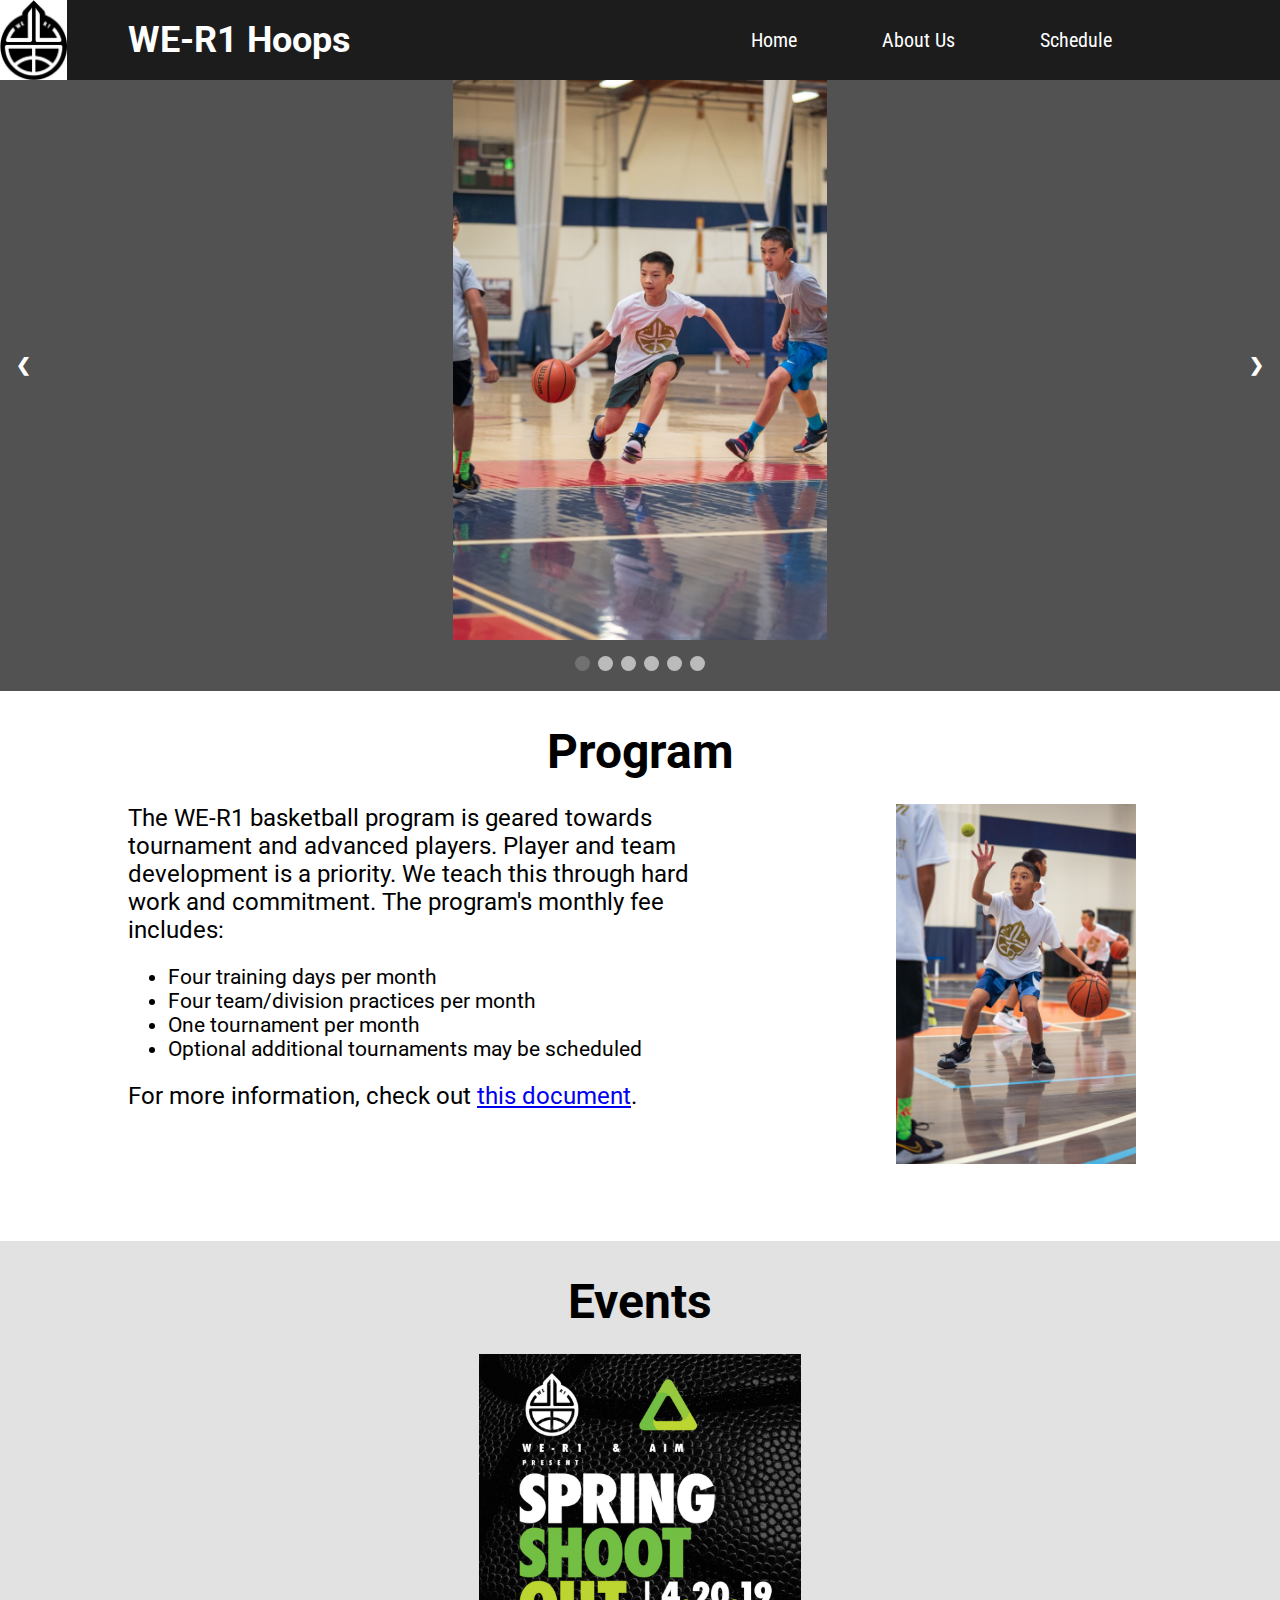
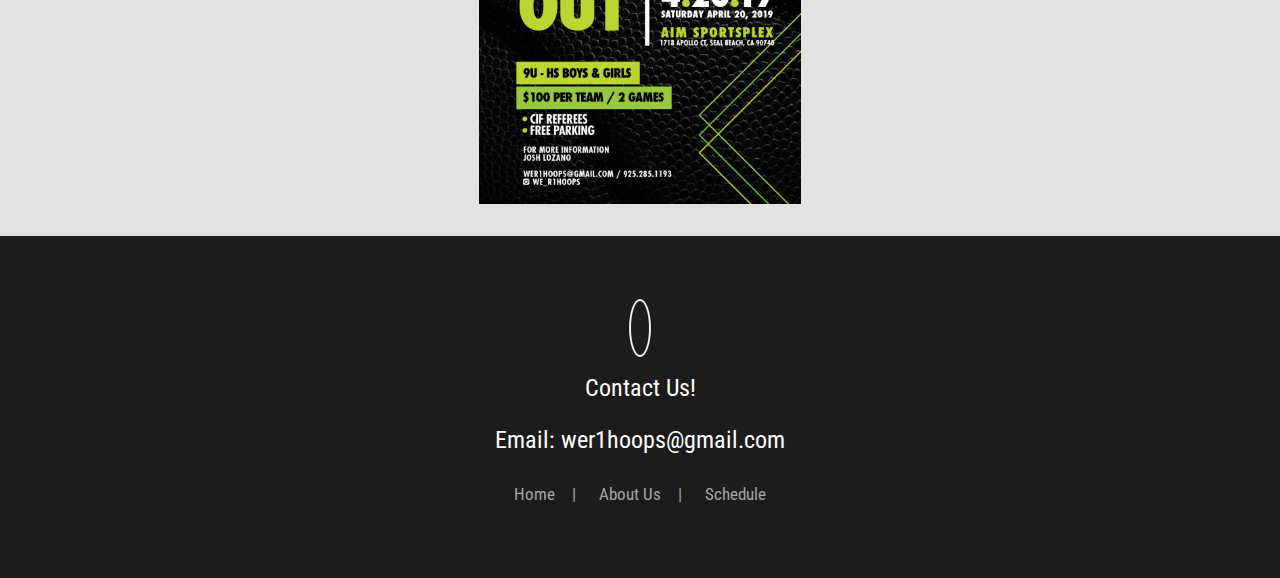
<file: index.html>
<!DOCTYPE HTML>
<html>
<head>
	<title>WeR1 Hoops</title>
	<link rel="stylesheet" href="main.css" />
	<link href="https://fonts.googleapis.com/css?family=Overpass|Roboto|Roboto+Condensed" rel="stylesheet">
	<link rel="stylesheet" href="https://use.fontawesome.com/releases/v5.7.2/css/all.css" integrity="sha384-fnmOCqbTlWIlj8LyTjo7mOUStjsKC4pOpQbqyi7RrhN7udi9RwhKkMHpvLbHG9Sr" crossorigin="anonymous">
</head>
<body>
	<header id="header">
		<a id="logo-pic" href="index.html"><img src="images/WE-R1.jpg" /></a>
		<div class="inner">
			<a href="index.html" class="logo">WE-R1 Hoops</a>
			<nav id="nav">
				<a href="index.html">Home</a>
				<a href="about.html">About Us</a>
				<a href="schedule.html">Schedule</a>
			</nav>
		</div>
	</header>
	<div id="slideshow">
		<img class="mySlides fade" src="images/slide1.JPG" />
		<img class="mySlides fade" src="images/slide2.JPG" />
		<img class="mySlides fade" src="images/slide3.jpg" />
		<img class="mySlides fade" src="images/slide4.JPG" />
		<img class="mySlides fade" src="images/shootout.PNG" />
		<img class="mySlides fade" src="images/schedule.PNG" />
		
		<a class="prev" onclick="plusSlides(-1)">&#10094;</a>
		<a class="next" onclick="plusSlides(1)">&#10095;</a>
	</div>
	<div id="slides" style="text-align:center">
		<span class="dot" onclick="currentSlide(1)"></span> 
		<span class="dot" onclick="currentSlide(2)"></span> 
		<span class="dot" onclick="currentSlide(3)"></span> 
		<span class="dot" onclick="currentSlide(4)"></span>
		<span class="dot" onclick="currentSlide(5)"></span>
		<span class="dot" onclick="currentSlide(6)"></span>
	</div>
	<div id="home">
		<section id="program">
			<div class="inner">
				<h1>Program</h1>
			</div>
			<div class="one">
				<div class="text">
					<p>The WE-R1 basketball program is geared towards tournament and advanced players. Player and team development is a priority. We teach this through hard work and commitment. The program's monthly fee includes: </p>
					<ul class="fa-ul">
						<li>
							<span class="fa-li"><i class="fas fa-basketball-ball"></i></span>
							Four training days per month
						</li>
						<li>
							<span class="fa-li"><i class="fas fa-basketball-ball"></i></span>
							Four team/division practices per month
						</li>
						<li>
							<span class="fa-li"><i class="fas fa-basketball-ball"></i></span>
							One tournament per month
						</li>
						<li>
							<span class="fa-li"><i class="fas fa-basketball-ball"></i></span>
							Optional additional tournaments may be scheduled
						</li>		
					</ul>
					<p>For more information, check out <a href="images/program.pdf" download>this document</a>.</p>
				</div>
				<div class="icon-container">
					<img class="icon" src="images/program.JPG" />
				</div>
			</div>
		</section>
		<section id="events">
			<div class="inner">
				<h1>Events</h1>
			</div>
			<div class="one">
				<div class="icon-container">
					<img class="icon" src="images/shootout.PNG" />
				</div>
			</div>
		</section>
	</div>
	<footer id="footer">
		<section id="contact">
			<a href="http://www.instagram.com/we_r1hoops/" target="_blank">
				<span id="instagram">
					<i class="fab fa-instagram"></i>
				</span>
			</a>
			<p>Contact Us!</p>
			<p>Email: <a class="email" href="mailto:wer1hoops@gmail.com">wer1hoops@gmail.com</a></p>
		</section>
		<section id="navlinks">
			<a href="index.html">Home</a><span>|</span>
			<a href="about.html">About Us</a><span>|</span>
			<a href="schedule.html">Schedule</a>
		</section>
	</footer>


	<script>
		var slideIndex = 1;
		showSlides(slideIndex);
		var timer = setInterval(function() {plusSlides(1);}, 4000);

		function resetInterval() {
			clearInterval(timer);
			timer = setInterval(function() {plusSlides(1);}, 4000);
		}

		function plusSlides(n) {
			showSlides(slideIndex += n);
			resetInterval();
		}

		function currentSlide(n) {
			showSlides(slideIndex = n);
			resetInterval();
		}

		function showSlides(n) {
			var i;
			var slides = document.getElementsByClassName("mySlides");
			var dots = document.getElementsByClassName("dot");
			if (n > slides.length) {slideIndex = 1}    
			if (n < 1) {slideIndex = slides.length}
			for (i = 0; i < slides.length; i++) {
				slides[i].style.display = "none";  
			}
			for (i = 0; i < dots.length; i++) {
				dots[i].className = dots[i].className.replace(" active", "");
			}
			slides[slideIndex-1].style.display = "block";  
			dots[slideIndex-1].className += " active";
		}
	</script>
</body>
</html>
</file>
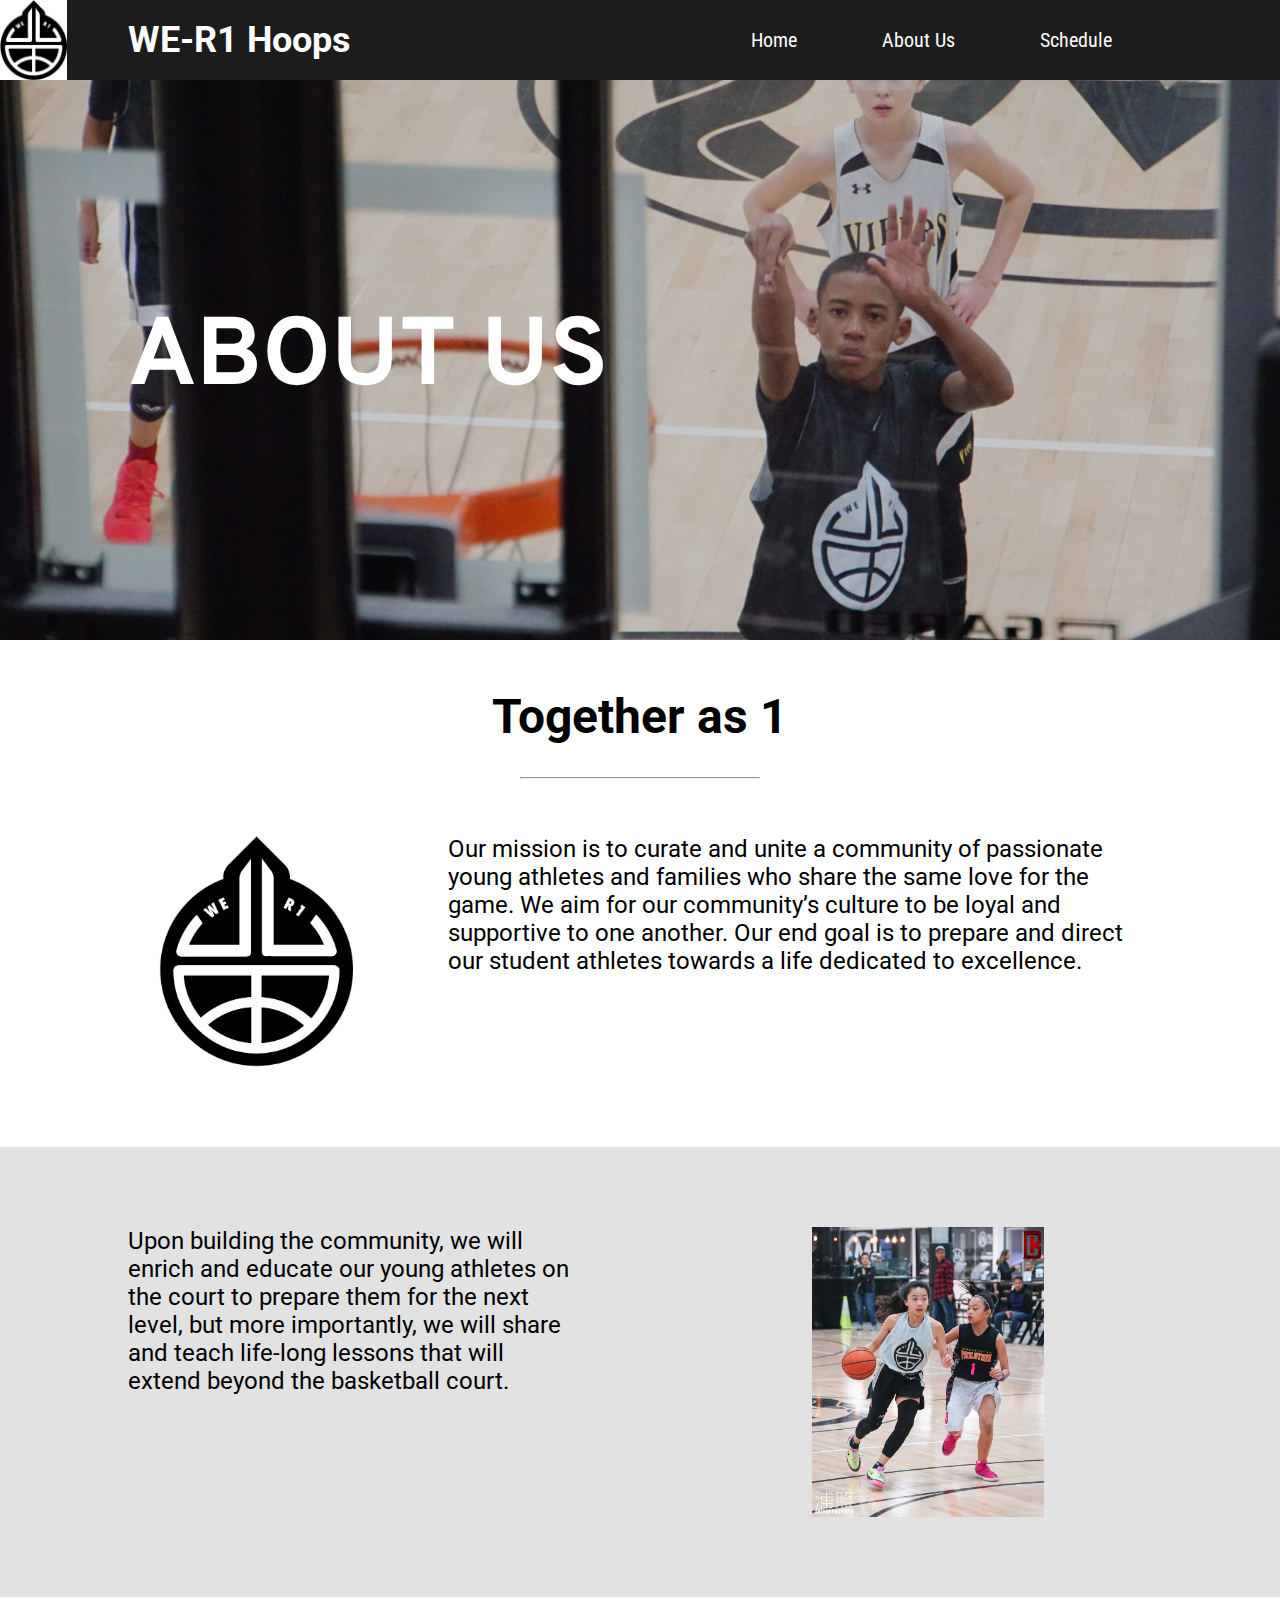
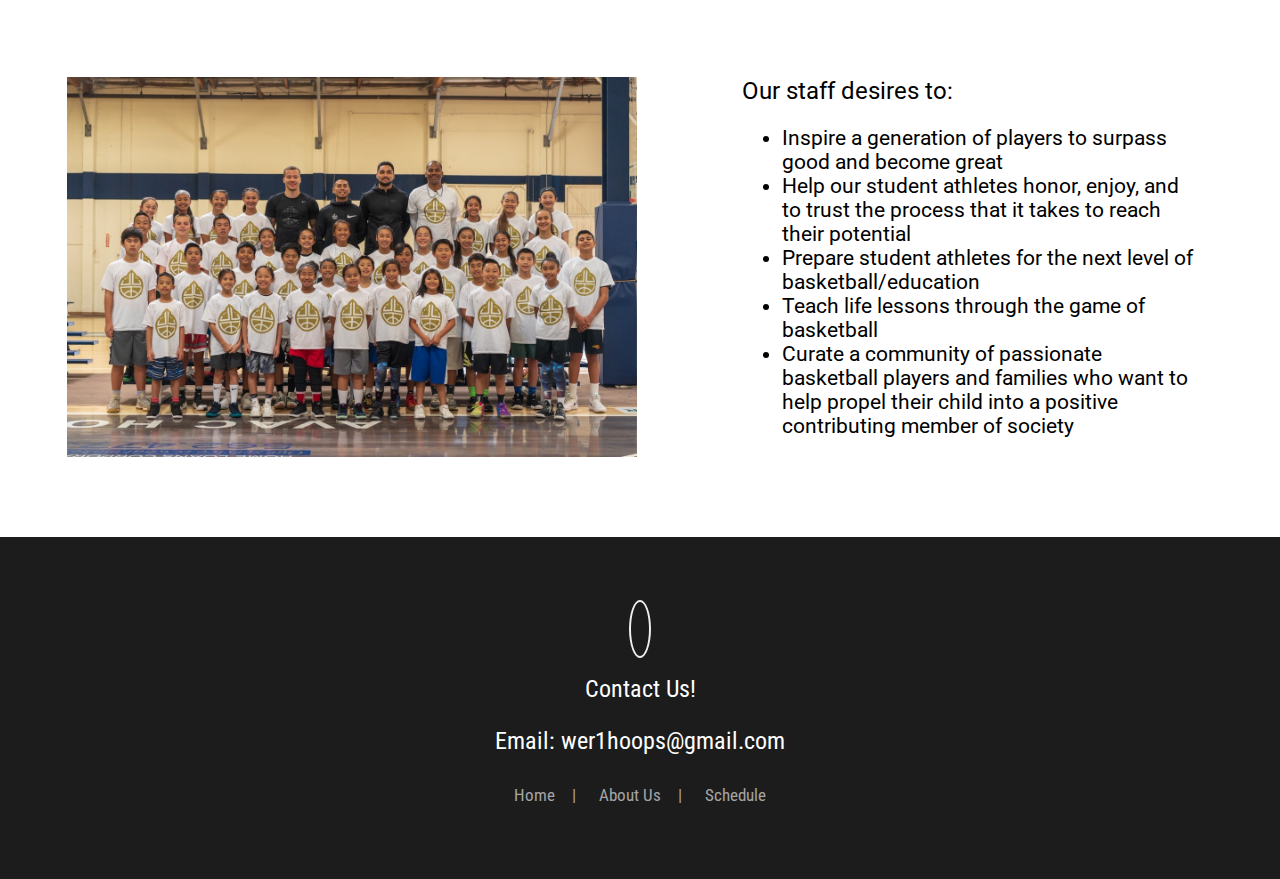
<file: about.html>
<!DOCTYPE HTML>
<html>
<head>
	<title>WeR1 Hoops</title>
	<link rel="stylesheet" href="main.css" />
	<link href="https://fonts.googleapis.com/css?family=Overpass|Roboto|Roboto+Condensed" rel="stylesheet">
	<link rel="stylesheet" href="https://use.fontawesome.com/releases/v5.7.2/css/all.css" integrity="sha384-fnmOCqbTlWIlj8LyTjo7mOUStjsKC4pOpQbqyi7RrhN7udi9RwhKkMHpvLbHG9Sr" crossorigin="anonymous">
</head>
<body>
	<header id="header">
		<a id="logo-pic" href="index.html"><img src="images/WE-R1.jpg" /></a>
		<div class="inner">
			<a href="index.html" class="logo">WE-R1 Hoops</a>
			<nav id="nav">
				<a href="index.html">Home</a>
				<a href="about.html">About Us</a>
				<a href="schedule.html">Schedule</a>
			</nav>
		</div>
	</header>
	<div id="banner">
		<div class="inner">
			<h1>
				ABOUT US
			</h1>
		</div>
	</div>
	<div id="about">
		<div class="intro">
			<h1>Together as 1</h1>
			<hr>
			<section id="one">
				<div class="icon-container">
					<img class="icon" src="images/WE-R1.jpg" />
				</div>
				<div class="text">
					<p>Our mission is to curate and unite a community of passionate young athletes and families who share the same love for the game. We aim for our community’s culture to be loyal and supportive to one another. Our end goal is to prepare and direct our student athletes towards a life dedicated to excellence.</p>
				</div>
			</section>
			<section id="two">
				<div class="text">
					<p>Upon building the community, we will enrich and educate our young athletes on the court to prepare them for the next level, but more importantly, we will share and teach life-long lessons that will extend beyond the basketball court.</p>
				</div>
				<div class="icon-container">
					<img class="icon" src="images/section2.JPG" />
				</div>
			</section>
			<section id="three">
				<div class="icon-container">
					<img class="icon" src="images/section3.JPG" />
				</div>
				<div class="text">
					<p>Our staff desires to:</p>
					<ul class="fa-ul">
						<li>
							<span class="fa-li"><i class="fas fa-basketball-ball"></i></span>
							Inspire a generation of players to surpass good and become great
						</li>
						<li>
							<span class="fa-li"><i class="fas fa-basketball-ball"></i></span>
							Help our student athletes honor, enjoy, and to trust the process that it takes to reach their potential
						</li>
						<li>
							<span class="fa-li"><i class="fas fa-basketball-ball"></i></span>
							Prepare student athletes for the next level of basketball/education
						</li>
						<li>
							<span class="fa-li"><i class="fas fa-basketball-ball"></i></span>
							Teach life lessons through the game of basketball
						</li>
						<li>
							<span class="fa-li"><i class="fas fa-basketball-ball"></i></span>
							Curate a community of passionate basketball players and families who want to help propel their child into a positive contributing member of society
						</li>					
					</ul>
				</div>
			</section>
		</div>
	</div>
	<footer id="footer">
		<section id="contact">
			<a href="http://www.instagram.com/we_r1hoops/" target="_blank">
				<span id="instagram">
					<i class="fab fa-instagram"></i>
				</span>
			</a>
			<p>Contact Us!</p>
			<p>Email: <a class="email" href="mailto:wer1hoops@gmail.com">wer1hoops@gmail.com</a></p>
		</section>
		<section id="navlinks">
			<a href="index.html">Home</a><span>|</span>
			<a href="about.html">About Us</a><span>|</span>
			<a href="schedule.html">Schedule</a>
		</section>
	</footer>
</body>
</html>
</file>
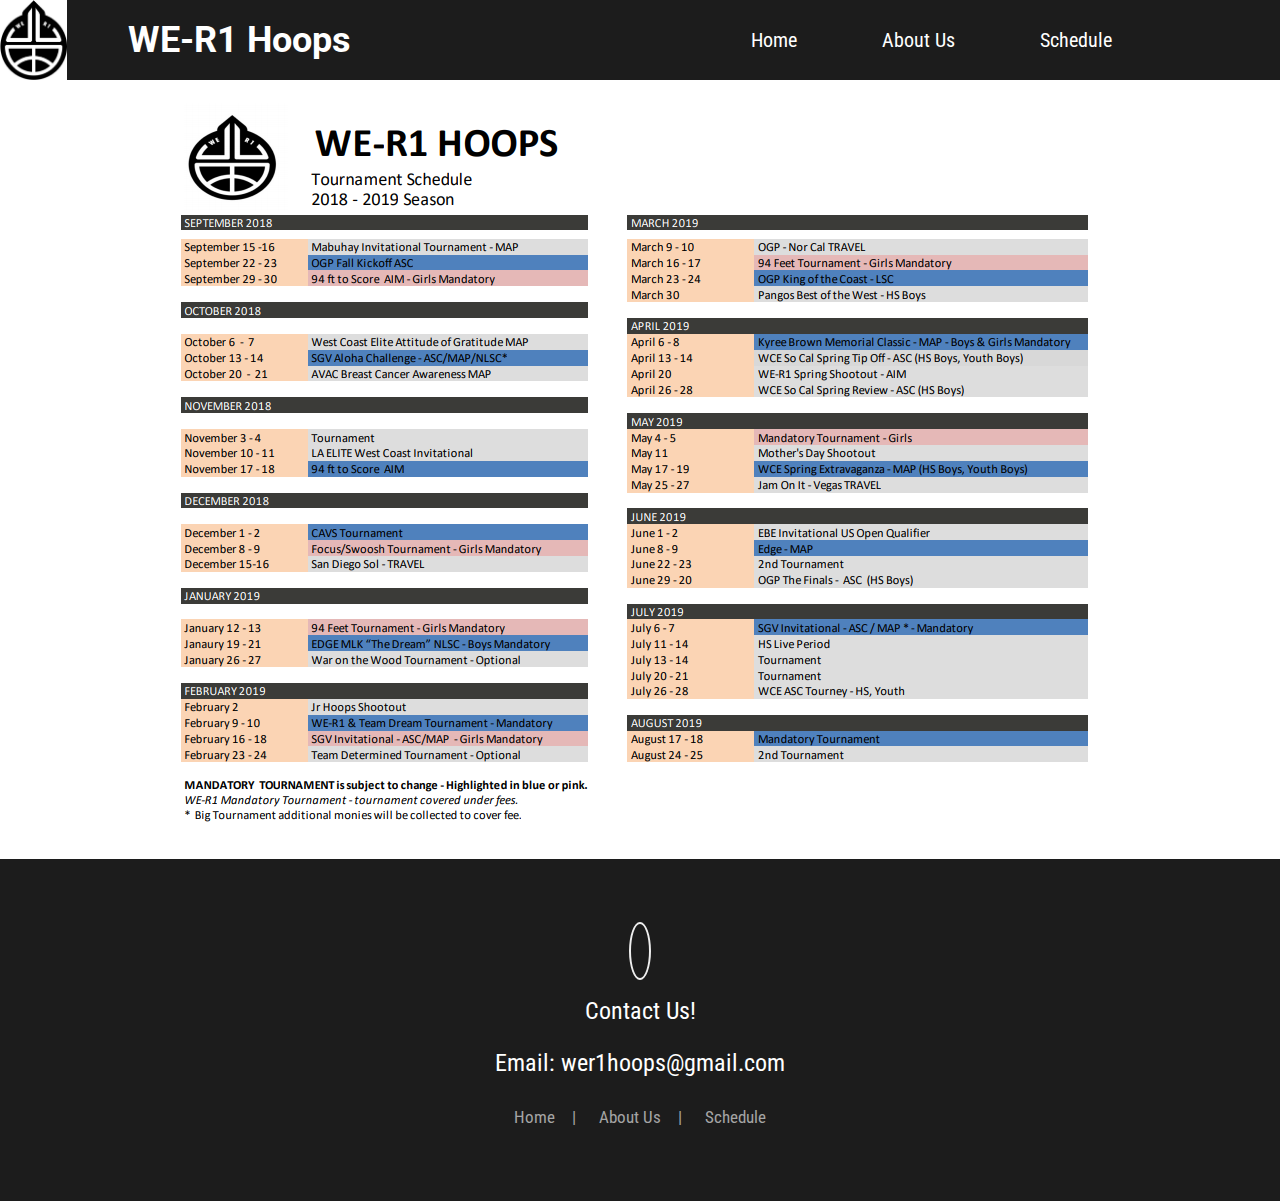
<file: schedule.html>
<!DOCTYPE HTML>
<html>
<head>
	<title>WeR1 Hoops</title>
	<link rel="stylesheet" href="main.css" />
	<link href="https://fonts.googleapis.com/css?family=Overpass|Roboto|Roboto+Condensed" rel="stylesheet">
	<link rel="stylesheet" href="https://use.fontawesome.com/releases/v5.7.2/css/all.css" integrity="sha384-fnmOCqbTlWIlj8LyTjo7mOUStjsKC4pOpQbqyi7RrhN7udi9RwhKkMHpvLbHG9Sr" crossorigin="anonymous">
</head>
<body>
	<header id="header">
		<a id="logo-pic" href="index.html"><img src="images/WE-R1.jpg" /></a>
		<div class="inner">
			<a href="index.html" class="logo">WE-R1 Hoops</a>
			<nav id="nav">
				<a href="index.html">Home</a>
				<a href="about.html">About Us</a>
				<a href="schedule.html">Schedule</a>
			</nav>
		</div>
	</header>
	<div id="schedule-container">
		<img id="schedule" src="images/schedule.PNG" />
	</div>
	<footer id="footer">
		<section id="contact">
			<a href="http://www.instagram.com/we_r1hoops/" target="_blank">
				<span id="instagram">
					<i class="fab fa-instagram"></i>
				</span>
			</a>
			<p>Contact Us!</p>
			<p>Email: <a class="email" href="mailto:wer1hoops@gmail.com">wer1hoops@gmail.com</a></p>
		</section>
		<section id="navlinks">
			<a href="index.html">Home</a><span>|</span>
			<a href="about.html">About Us</a><span>|</span>
			<a href="schedule.html">Schedule</a>
		</section>
	</footer>
</body>
</html>
</file>
<file: main.css>
html, body {
	margin: 0;
	padding: 0;
	background-color: white;
}

* {
	box-sizing: border-box;
	-moz-box-sizing: border-box;
	-webkit-box-sizing: border-box;
}

/* Header */

	#header {
		width: 100%;
		height: 5em;
		background-color: #1c1c1c;
		line-height: 5em;
		text-align: right;
	}

	#header .inner {
		position: relative;
		margin: 0 8em;
	}

	#header .logo {
		font-family: 'Roboto', sans-serif;
		font-size: 2.25em;
		font-weight: bold;
		color: white;
		position: absolute;
		left: 0;
	}

	#logo-pic {
		height: inherit;
		position: absolute;
		left: 0;
	}

	#logo-pic img {
		height: inherit;
	}

	#header .inner a {
		text-decoration: none;
		color: white;
	}

	#nav {
		font-family: 'Roboto Condensed', sans-serif;
		display: inline-block;
		font-size: 1.25em;
	}

	#nav a {
		display: inherit;
		padding: 0 2em;
	}

	#nav a:hover {
		background-color: white;
		color: black;
		transition: background-color 0.2s, color 0.2s;
	}

/* Slideshow */

	#slides {
		background-color: #525252;
		padding: 1em 0;
	}

	#slideshow {
		width: 100%;
		height: 35em;
		
		background-color: #525252;
		
		position: relative;
	}

	.mySlides {
		height: inherit; 
		margin: auto; 
		display: block;
	}

	.prev, .next {
		cursor: pointer;
		position: absolute;
		top: 50%;
		width: auto;
		padding: 16px;
		margin-top: -22px;
		color: white;
		font-weight: bold;
		font-size: 18px;
		transition: 0.6s ease;
		border-radius: 0 3px 3px 0;
		user-select: none;
	}

	.next {
		right: 0;
		border-radius: 3px 0 0 3px;
	}

	.prev:hover, .next:hover {
		background-color: rgba(0,0,0,0.8);
	}

	.dot {
		cursor: pointer;
		height: 15px;
		width: 15px;
		margin: 0 2px;
		background-color: #bbb;
		border-radius: 50%;
		display: inline-block;
		transition: background-color 0.6s ease;
	}

	.active, .dot:hover {
		background-color: #717171;
	}

	.fade {
		-webkit-animation-name: fade;
		-webkit-animation-duration: 1.5s;
		animation-name: fade;
		animation-duration: 1.5s;
	}

	@-webkit-keyframes fade {
		from {opacity: .4} 
		to {opacity: 1}
	}

	@keyframes fade {
		from {opacity: .4} 
		to {opacity: 1}
	}

/* Homepage */
	
	#home h1 {
		font-family: 'Roboto';
		font-size: 3em;
		margin: 0;
		padding-bottom: 0.5em;
	}

	#home p {
		font-family: 'Roboto';
		font-size: 1.5em;
		text-align: left;
		margin: 0;	
	}

	#program {
		padding: 2em 0;
	}

	#program .inner {
		text-align: center;
	}

	#program .one {
		height: 45vh;
		padding-bottom: 3em;
	}

	#program .icon-container {
		margin: 0 auto;
		width: 40%;
		float: left;
		height: 40vh;
		padding-left: 10%;
	}

	#program .text {
		float: left;
		width: 60%;
		height: calc(45vh - 3em);
		padding-left: 10%;
		padding-right: 5%;
	}

	#program ul {
		font-family: 'Roboto';
		font-size: 1.3em;
		text-align: left;
	}

	#events {
		padding: 2em 0;
		background-color: #E2E2E2;
	}

	#events .inner {
		text-align: center;
	}

	#events .one {
		height: 50vh;
		padding-bottom: 3em;
	}

	#events .icon-container {
		margin: 0 auto;
		width: 100%;
		height: inherit;
		text-align: center;
	}

/* Schedule */

	#schedule-container {
		height: 40%;
		position: relative;
	}

	#schedule {
		height: inherit;
		margin: auto; 
		display: block;
	}

/* About */

	#banner {
		width: 100%;
		height: 35em;
		background-color: #525252;
		position: relative;
		background-image: url("./images/banner.JPG");
		background-size: cover;
		background-repeat: no-repeat;
		background-position: center center;
		z-index: 1;
	}

	#banner:after {
		-moz-transition: opacity 4s ease;
		-webkit-transition: opacity 4s ease;
		-ms-transition: opacity 4s ease;
		transition: opacity 4s ease;
		content: '';
		position: absolute;
		width: 100%;
		height: 100%;
		display: block;
		top: 0;
		left: 0;
		background-color: #0c0c0c;
		opacity: 0.2;
	}

	#banner .inner {
		position: absolute;
		left: 10%;
		z-index: 2;
		line-height: 35em;

	}

	#banner h1 {
		color: white;
		font-size: 6em;
		margin: 0;
		font-family: 'Overpass', sans-serif;
		animation: fadein 1s;
	}

	@keyframes fadein {
		from {
			transform: translateY(0.5em);
			opacity: 0;
		}
		to {
			opacity: 1;
		}
	}


	#about {
		background-color: white;
		text-align: center;
		padding-top: 3em;
	}

	#about .intro {
		margin: 0 auto;
	}

	#about h1 {
		font-family: 'Roboto';
		font-size: 3em;
		margin: 0;
		padding-bottom: 0.5em;
	}

	#about hr {
		width: 15em;
	}

	#about p {
		font-family: 'Roboto';
		font-size: 1.5em;
		text-align: left;
		margin: 0;	
	}

	.icon {
		max-width: 100%;
		max-height: 100%;
	}

	#one {
		height: 40vh;
		padding-top: 3em;
		padding-bottom: 5em;
	}

	#one .icon-container {
		margin: 0 auto;
		width: 30%;
		float: left;
		height: calc(40vh - 8em);
		padding-left: 10%;
	}

	#one .text {
		float: left;
		width: 70%;
		height: calc(40vh - 8em);
		padding-left: 5%;
		padding-right: 10%;
	}

	#two {
		background-color: #E2E2E2;
		height: 50vh;
		padding: 5em 0;
	}
	
	#two .text {
		float: left;
		width: 45%;
		height: calc(50vh - 10em);
		padding-left: 10%;
	}

	#two .icon-container {
		margin: 0 auto;
		width: 55%;
		float: left;
		height: calc(50vh - 10em);
	}

	#three {
		height: 60vh;
		padding: 5em 0;
	}

	#three .text {
		float: left;
		width: 45%;
		height: calc(60vh - 10em);
		padding-left: 3%;
		padding-right: 6%;
	}

	#three .icon-container {
		margin: 0 auto;
		width: 55%;
		float: left;
		height: calc(60vh - 10em);
	}

	#three ul {
		font-family: 'Roboto';
		font-size: 1.3em;
		text-align: left;
	}

/* Footer */
	
	#footer {
		width: 100%;
		background-color: #1c1c1c;
		text-align: center;
		padding: 3em 5em;

		color: white;
		font-size: 1.5em;
		font-family: 'Roboto Condensed', sans-serif;
	}

	#instagram {
		font-size: 1.5em;
		color: white;
		border: .08em solid #eee;
    	border-radius: 50%;
    	padding: .2em .25em .15em;
	}

	#instagram:hover {
		background-color: white;
		color: black;
	}

	#contact a {
		text-decoration: none;
		color: white;
	}

	#footer .email:hover {
		color: #A5A5A5;
	}

	#navlinks a, span {
		font-size: 0.7em;
		color: #A5A5A5;
	}

	#navlinks a {
		text-decoration: none;
		padding: 0 1em;
	}

	#navlinks a:hover {
		color: white;
	}
</file>
